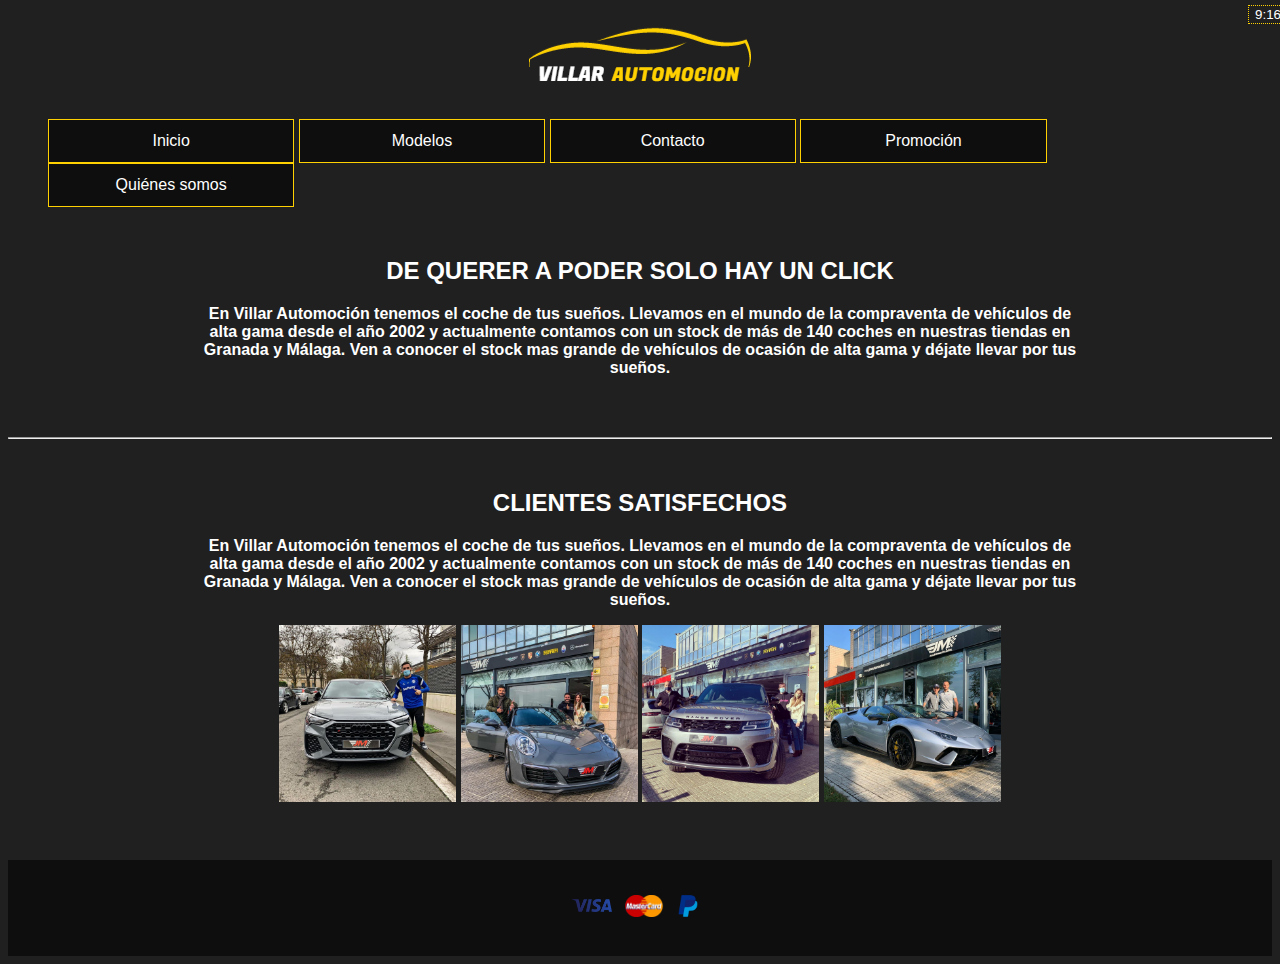
<file: index.html>
<!DOCTYPE html>
<HTML lang="es">
    <head>
        <title>Villar Automoción</title>
        <link  rel="icon" href="assets/favicon.png" type="image/png" />
        <meta charset="UTF-8" http-equiv="refresh" content="30"/>
        <link rel="stylesheet" href="css/style.css">
        <link href='https://css.gg/instagram.css' rel='stylesheet'>
        <script src="javascript/functions.js"></script>
        <script>
            function inicio()
            {
                txthora.value = hora();
            }
        </script>
    </head>

    <body onload="inicio()">

        <header>
            <img src="assets/logo.png" class=logo>
            <nav>
                <ul>
                    <li><a href="index.html">Inicio</a></li>
                    <li><a href="pages/modelos.html">Modelos</a></li>
                    <li><a href="pages/contacto.html">Contacto</a></li>
                    <li><a href="pages/promocion.html">Promoción</a></li>
                    <li><a href="pages/infoempresa.html">Quiénes somos</a>
                        <ul>
                            <li>Trabaja con nosotros</li>
                            <li>Véndenos tu coche</li>
                        </ul>
                    </li>
                </ul>
            </nav>
            <input type="text" id="txthora" readonly>
        </header>

        <main>
            <section>
                <article>
                    <div class="cajainfo">
                        <h2 class="titulos">DE QUERER A PODER SOLO HAY UN CLICK</h2>
                        <p class="info">
                            <b>En Villar Automoción tenemos el coche de tus sueños. Llevamos en el mundo de la compraventa de vehículos de alta gama desde el año 2002 y actualmente contamos
                            con un stock de más de 140 coches en nuestras tiendas en Granada y Málaga. Ven a conocer el stock mas grande de vehículos de ocasión de alta gama y
                            déjate llevar por tus sueños.</b>
                        </p>
                    </div>
                    <br/><br/><hr>
                    <div class="cajainfo">
                        <h2 class="titulos">CLIENTES SATISFECHOS</h2>
                        <p class="info">
                            <b>En Villar Automoción tenemos el coche de tus sueños. Llevamos en el mundo de la compraventa de vehículos de alta gama desde el año 2002 y actualmente contamos
                            con un stock de más de 140 coches en nuestras tiendas en Granada y Málaga. Ven a conocer el stock mas grande de vehículos de ocasión de alta gama y
                            déjate llevar por tus sueños.</b>
                        </p>
                        <img src="assets/rsq3.jpg" width="20%">
                        <img src="assets/911carrera.jpg" width="20%">
                        <img src="assets/svr.jpg" width="20%">
                        <img src="assets/huracan.jpg" width="20%">
                    </div>
                </article>
            </section>
        </main>
        <br/><br/><br/>
        <footer class="pie">
                <img src="assets/visa-logo.png" class="pagos" style="margin-bottom: 5px; margin-right: 7px;"/>
                <img src="assets/mastercard-logo.png" class="pagos"/>
                <img src="assets/paypal-logo.png" class="pagos"/>
        </footer>
    </body>
</HTML>
</file>
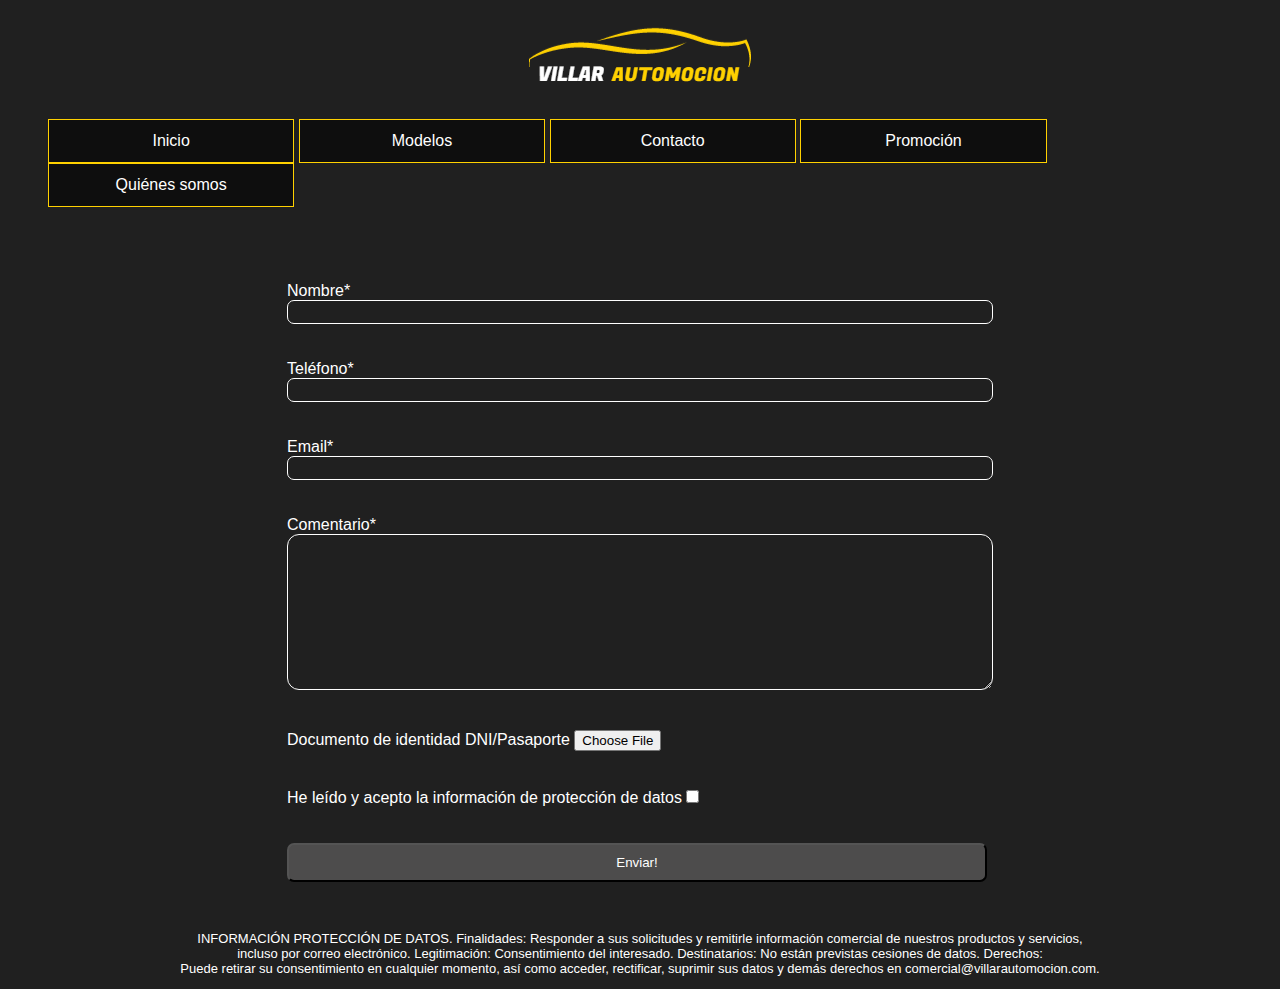
<file: pages/contacto.html>
<!DOCTYPE html>
<HTML lang="es">
    <head>
        <title>Villar Automoción</title>
        <link  rel="icon" href="../assets/favicon.png" type="image/png" />
        <meta charset="UTF-8"/>
        <link rel="stylesheet" href="../css/style.css">
        <link href='https://css.gg/instagram.css' rel='stylesheet'>
    </head>

    <body>

        <header>
            <img src="../assets/logo.png" class=logo>
            <nav>
                <ul>
                    <li><a href="../index.html">Inicio</a></li>
                    <li><a href="modelos.html">Modelos</a></li>
                    <li><a href="contacto.html">Contacto</a></li>
                    <li><a href="promocion.html">Promoción</a></li>
                    <li><a href="infoempresa.html">Quiénes somos</a></li>
                </ul>
            </nav>
        </header>

        <main>
            <section>
                <article>
                    <div class="formulario">
                        <form>
                            Nombre*<br/>
                            <input type="text" id="nombre" required/>
                            <br/><br/><br/>
                            Teléfono*<br/>
                            <input type="text" id="telefono" required/>
                            <br/><br/><br/>
                            Email*<br/>
                            <input type="text" id="email" required/>
                            <br/><br/><br/>
                            Comentario*<br/>
                            <textarea rows="6" cols="20" required></textarea>
                            <br/><br/><br/>
                            Documento de identidad DNI/Pasaporte
                            <input type="file" id="identidad" required>
                            <br/><br/><br/>
                            He leído y acepto la información de protección de datos<input type="checkbox" id="acepto">
                            <br/><br/><br/>
                            <input type="button" id="enviar" value="Enviar!">
                            <br/><br/><br/>
                        </form>
                    </div>
                    
                    <div class="privacidad">
                        <p>INFORMACIÓN PROTECCIÓN DE DATOS. Finalidades: Responder a sus solicitudes y remitirle información comercial de nuestros productos y servicios,<br/>
                            incluso por correo electrónico. Legitimación: Consentimiento del interesado. Destinatarios: No están previstas cesiones de datos. Derechos:<br/>
                            Puede retirar su consentimiento en cualquier momento, así como acceder, rectificar, suprimir sus datos y demás derechos en comercial@villarautomocion.com.
                        </p>
                    </div>
                </article>
            </section>
        </main>

        <footer>

        </footer>
    </body>
</HTML>
</file>
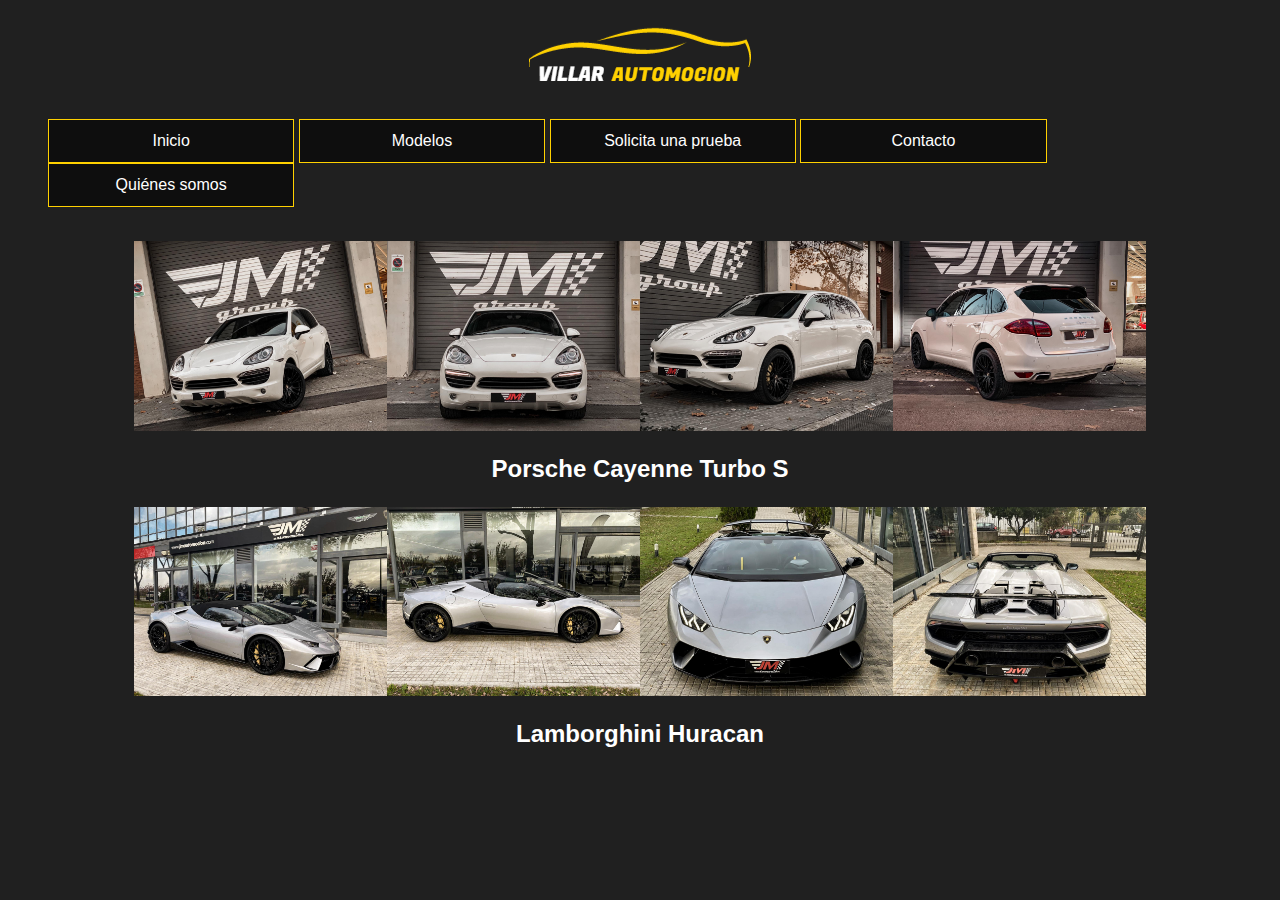
<file: pages/modelos.html>
<!DOCTYPE html>
<HTML lang="es">
    <head>
        <title>Villar Automoción</title>
        <link  rel="icon" href="../assets/favicon.png" type="image/png" />
        <meta charset="UTF-8"/>
        <link rel="stylesheet" href="../css/style.css">
        <link href='https://css.gg/instagram.css' rel='stylesheet'>
    </head>

    <body>

        <header>
            <img src="../assets/logo.png" class=logo>
            <nav>
                <ul>
                    <li><a href="../index.html">Inicio</a></li>
                    <li><a href="modelos.html">Modelos</a></li>
                    <li><a href="pruebacoche.html">Solicita una prueba</a></li>
                    <li><a href="contacto">Contacto</a></li>
                    <li><a href="infoempresa">Quiénes somos</a></li>
                </ul>
            </nav>
        </header>
        <br/>
        <main>
            <section>
                <article>
                    <div class="general">
                        <div class="cajacoche">
                                <img src="../assets/cayenne1.jpg" class="fotocoche"/>
                                <img src="../assets/cayenne2.jpg" class="fotocoche"/>
                                <img src="../assets/cayenne3.jpg" class="fotocoche"/>
                                <img src="../assets/cayenne4.jpg" class="fotocoche"/>
                        </div>
                        <div class="nombrecoche">
                            <p>Porsche Cayenne Turbo S</p>
                        </div>

                        <div class="cajacoche">
                            <img src="../assets/lamborghini1.jpg" class="fotocoche"/>
                            <img src="../assets/lamborghini2.jpg" class="fotocoche"/>
                            <img src="../assets/lamborghini3.jpg" class="fotocoche"/>
                            <img src="../assets/lamborghini4.jpg" class="fotocoche"/>
                        </div>
                        <div class="nombrecoche">
                            <p>Lamborghini Huracan</p>
                        </div>
                    </div>
                </article>
            </section>
        </main>

        <footer>

        </footer>
    </body>
</HTML>
</file>
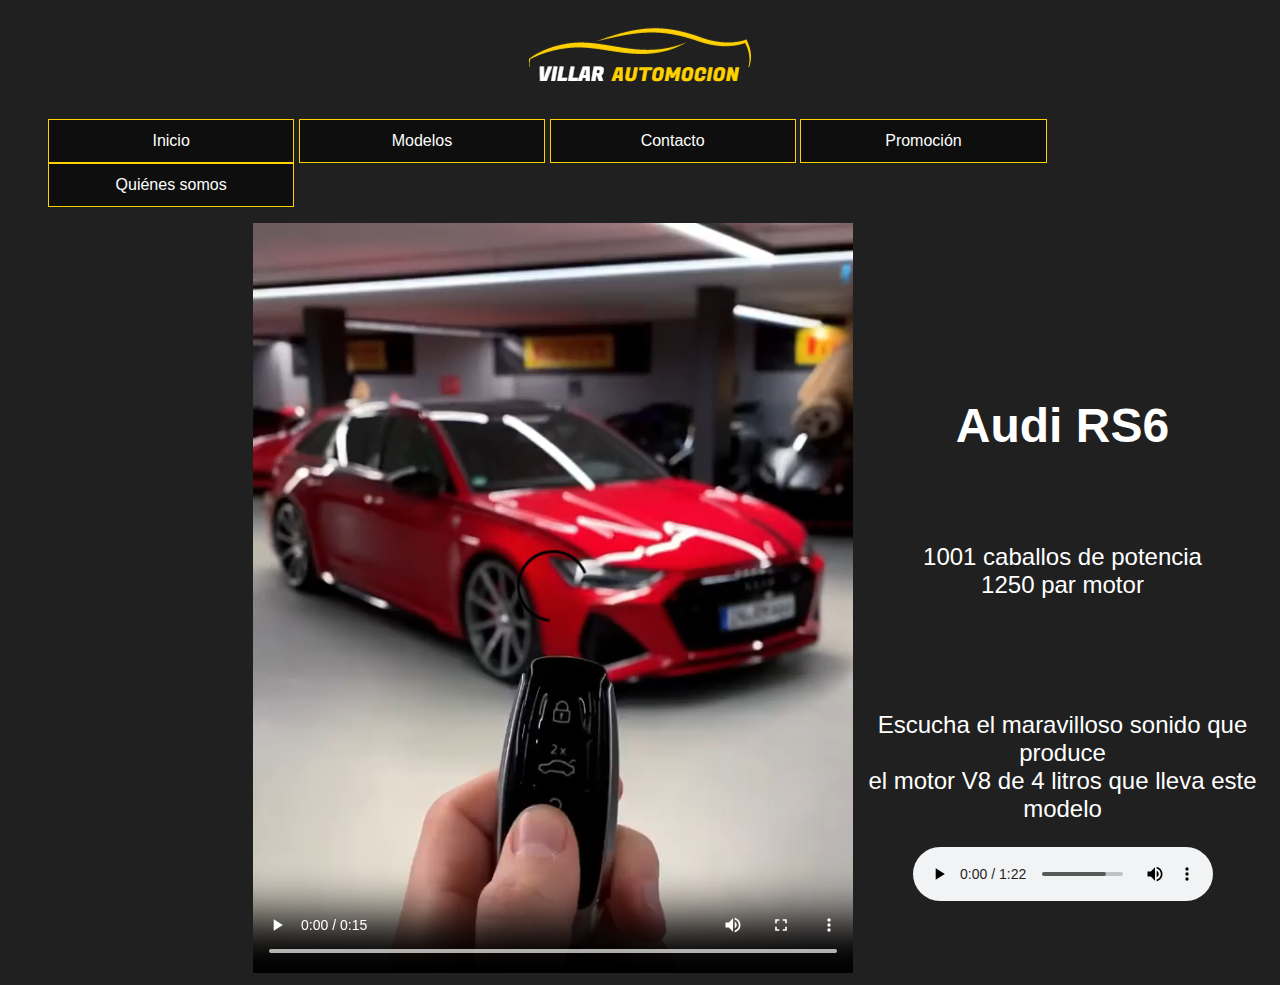
<file: pages/promocion.html>
<!DOCTYPE html>
<HTML lang="es">
    <head>
        <title>Villar Automoción</title>
        <link  rel="icon" href="../assets/favicon.png" type="image/png" />
        <meta charset="UTF-8"/>
        <link rel="stylesheet" href="../css/style.css">
        <link href='https://css.gg/instagram.css' rel='stylesheet'>
    </head>

    <body>

        <header>
            <img src="../assets/logo.png" class=logo>
            <nav>
                <ul>
                    <li><a href="../index.html">Inicio</a></li>
                    <li><a href="modelos.html">Modelos</a></li>
                    <li><a href="contacto.html">Contacto</a></li>
                    <li><a href="promocion.html">Promoción</a></li>
                    <li><a href="infoempresa.html">Quiénes somos</a></li>
                </ul>
            </nav>
        </header>

        <main>
            <section>
                <article>
                    <div class="promociones">
                        <div class="video">
                            <video src="../assets/video.mp4" controls poster autoplay loop preload="auto">
                                Lo sentimos. Este vídeo no puede ser reproducido en tu navegador.
                            </video>
                        </div>
                        <div class="infors">
                            <p class="rs6">Audi RS6</p>
                            <br/>
                            <p class="caracteristicasrs">1001 caballos de potencia<br/>
                            1250 par motor<br/><br/><br/><br/><br/>
                            Escucha el maravilloso sonido que produce<br/>
                            el motor V8 de 4 litros que lleva este modelo</p>
                            <audio src="../assets/rs_sound.mp3" controls></audio>
                        </div>
                    </div>
                </article>
            </section>
        </main>

        <footer>

        </footer>
    </body>
</HTML>
</file>
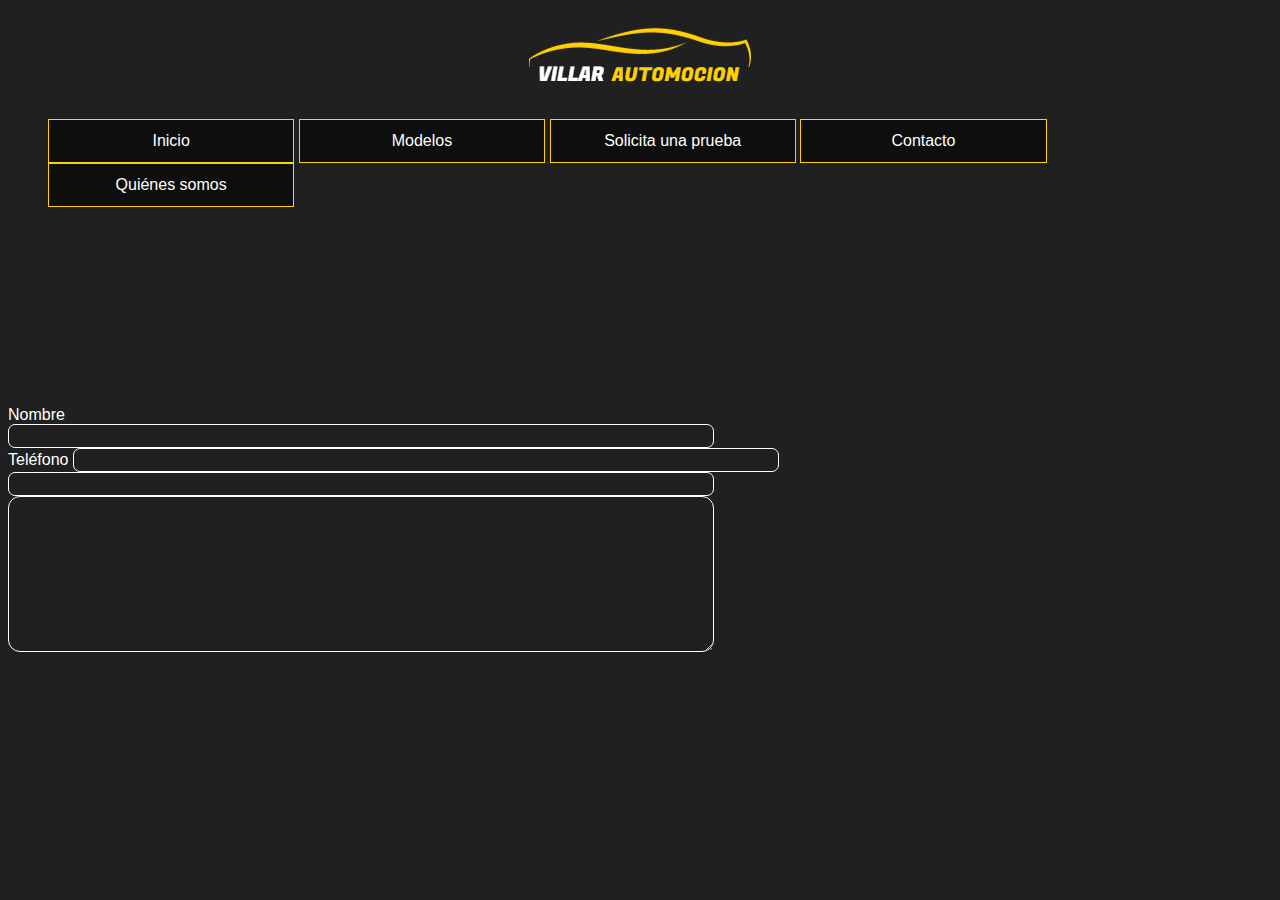
<file: pages/pruebacoche.html>
<!DOCTYPE html>
<HTML lang="es">
    <head>
        <title>Villar Automoción</title>
        <link  rel="icon" href="../assets/favicon.png" type="image/png" />
        <meta charset="UTF-8"/>
        <link rel="stylesheet" href="../css/style.css">
        <link href='https://css.gg/instagram.css' rel='stylesheet'>
    </head>

    <body>

        <header>
            <img src="../assets/logo.png" class=logo>
            <nav>
                <ul>
                    <li><a href="../index.html">Inicio</a></li>
                    <li><a href="modelos.html">Modelos</a></li>
                    <li><a href="pruebacoche.html">Solicita una prueba</a></li>
                    <li><a href="contacto">Contacto</a></li>
                    <li><a href="infoempresa">Quiénes somos</a></li>
                </ul>
            </nav>
        </header>
        <br/><br/><br/><br/><br/><br/>
        <main>
            <section>
                <article>
                    <div class="formulario">
                        <form>
                            Nombre<br/>
                            <input type="text" id="nombre" required/>
                            <br/>
                            Teléfono
                            <input type="text" id="telefono"/>
                            <input type="text" id="email"/>
                            <br/>
                            <textarea rows="6" cols="20"></textarea>
                        </form>
                    </div>
                </article>
            </section>
        </main>

        <footer>

        </footer>
    </body>
</HTML>
</file>
<file: css/style.css>
/*En este estilo del body lo que estamos haciendo es establecer un color para TODA la página, un estilo de letra, y un color de fuente*/

body{
    background-color: #202020;
    font-family: 'Trebuchet MS', 'Lucida Sans Unicode', 'Lucida Grande', 'Lucida Sans', Arial, sans-serif;
    color: #ffffff;
}

/*Centramos el logo*/
.logo{
    display: block;
    margin: auto;
}

/*Creación de menú*/
nav li{
    display: inline-block;
    width: 18%;
    padding: 12px;
    background-color: #0000008a;
    text-align: center;
    list-style-type: none;
    border: 0.1px solid;
    border-color: #ffd100;
    cursor: alias;
    position: relative;
}

/*Poniendo el color de letra de el menú*/
nav ul{
    color: white;
}

/*Cuando pasamos el ratón sobre el menú se oscurece*/
nav li:hover{
      background-color:#000000;
}

/*Colocando las opciones del menu desplegable*/
nav li>ul{
      display:none;
}

/*Cuando pasamos el ratón sobre una parte del menu se despliegan las opcoines*/
nav li:hover>ul{
      display: block;
      position:absolute;
      top:50px;
      left:0px;
}

/*Posicionamiento de los títulos que hay en la página*/
.titulos{
    margin-top: 50px;
    text-align: center;
}

/*Posicionamiento de párrafos en inicio*/
.info{
    margin-top: 10px;
}

/*Propiedades de la caja en la que se encuenran los párrafos*/
.cajainfo{
    width: 70%;
    margin-left: auto;
    margin-right: auto;
    color: white;
    text-align: center;
}

/*Color de enlaces blanco y quitando subrayado*/
a{
    color: #ffffff;
    text-decoration: none;
}

/*Color naranja cuando pasas el ratón por los enlaces*/
a:hover{
    color:#ff6017
}

/*Propiedades del footer*/
.pie{
    background-color: #0000008a;;
    text-align: center;
    padding: 35px;
}

/*Tamaño de las imágenes de las formas de pago utilizadas en el footer*/
.pagos{
    width: 40px;
}

/*Tamaño de la caja*/
.stock{
    width: 100%;
}

/*Centrando la caja*/
.cajacoche{
    display: flex;
    justify-content: center;
}

/*Tamaño imagenes de los coches*/
.fotocoche{
    width: 20%;
}

/*Propiedades de los nombres de los coches*/
.nombrecoche{
    text-align: center;
    font-size: x-large ;
    font-weight: bold;
}

/*Tamaño y aspecto de la caja de texto del form*/
textarea{
    height: 150px;
    width: 700px;
    background-color: #202020;
    border-color: #ffffff;
    border-radius: 12px;
    color: #ffffff;
}

/*Tamaño y propiedades caja formulario*/
.formulario{
    margin-top: 75px;
    width: 100%;
    display: flex;
    justify-content: center;
}

/*Tamaño y propiedades de los inputs del formulario*/
#nombre,#telefono,#email{
    width: 700px;
    background-color: #202020;
    border: 1px solid;
    border-color: #ffffff;
    height: 20px;
    border-radius: 7px;
    color: #ffffff;
    text-align: center;
}

/*Reloj arriba a la derecha*/
#txthora{
    width: 34px;
    color: #ffffff;
    border: dotted 1px #ffd100;
    position: absolute;
    top: 5px;
    left: 97.5%;
    text-align: center;
    background-color: #202020;
}

/*Quitando el mensaje por defecto de "No se eligió archivo"*/
#identidad{
    color: transparent;
}

/*Botón del formulario (estética)*/
#enviar{
    border-radius: 7px;
    padding: 10px;
    width: 700px;
    background-color: #4d4c4c;
    color: #ffffff;
}


.privacidad{
    text-align: center;
    font-size: small;
}


.promociones{
    width: 100%;
    display: flex;
}

.video{
    width: 50%;
    margin-left: 245px;
}

video{
    height: 750px;
}

.infors{
    text-align: center;
}

.rs6{
    margin-top: 175px;
    font-weight: bold;
    font-size: xxx-large;
}

.caracteristicasrs{
    font-weight: lighter;
    font-size: x-large;
}
</file>
